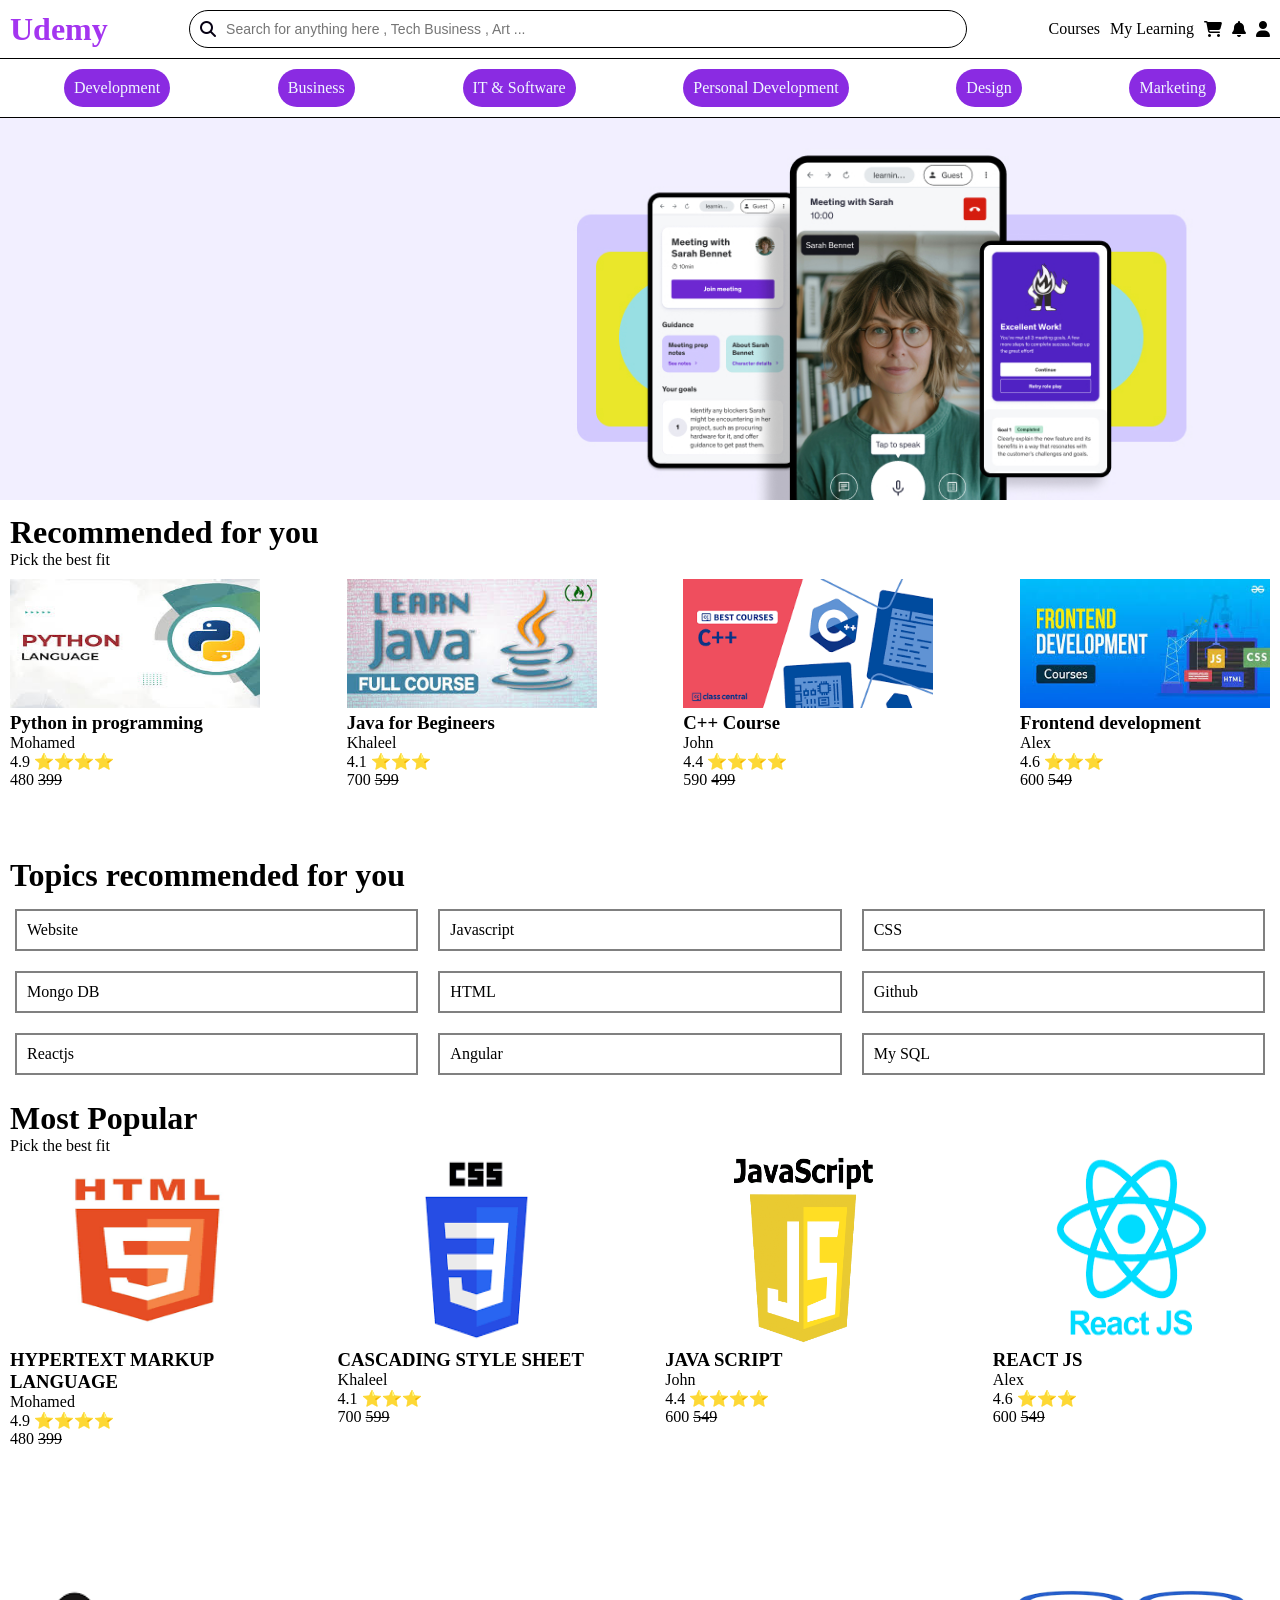
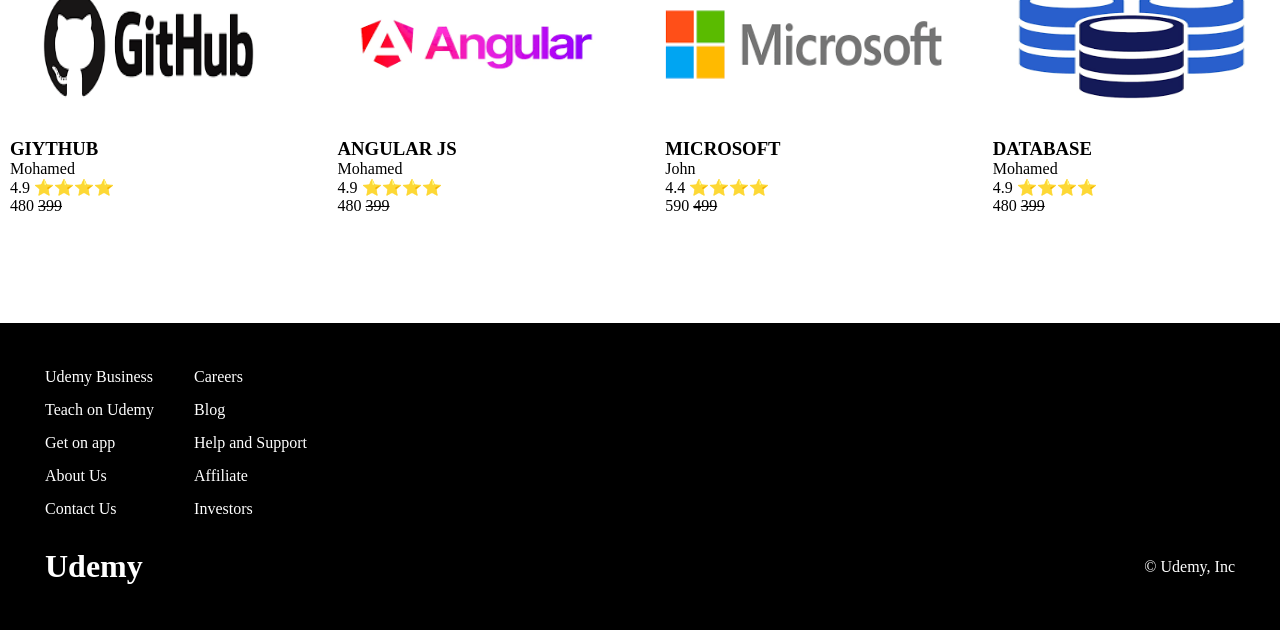
<file: images/index.html>
<!DOCTYPE html>
<html lang="en">

<head>
    <meta charset="UTF-8">
    <meta name="viewport" content="width=device-width, initial-scale=1.0">
    <title>Udemy</title>
    <link rel="stylesheet" href="style.css">
    <link rel="stylesheet" href="https://cdnjs.cloudflare.com/ajax/libs/font-awesome/6.7.2/css/all.min.css"
        integrity="sha512-Evv84Mr4kqVGRNSgIGL/F/aIDqQb7xQ2vcrdIwxfjThSH8CSR7PBEakCr51Ck+w+/U6swU2Im1vVX0SVk9ABhg=="
        crossorigin="anonymous" referrerpolicy="no-referrer" />
</head>

<body>
    <!--navbar-->
    <div class="navbar">
        <div class="navbars1">
            <h1 class="navbars1title">Udemy</h1>
        </div>
        <div class="navbars2">
            <i class="fa-solid fa-magnifying-glass" style="color: #060113;"></i>
            <input type="text" placeholder="Search for anything here , Tech Business , Art ...  ">
        </div>
        <div class="navbars3">
            <p>Courses</p>
            <p>My Learning</p>
            <i class="fa-solid fa-cart-shopping"></i>
            <i class="fa-solid fa-bell"></i>
            <i class="fa-solid fa-user"></i>
        </div>
    </div>
    <!--categories-->
    <div class="categories">
        <p>Development</p>
        <p>Business</p>
        <p>IT & Software</p>
        <p>Personal Development</p>
        <p>Design</p>
        <p>Marketing</p>
    </div>
    <!--sale image-->

    <div class="sale-image">
        <img src="sale image.jpg" alt="sale image">
    </div>

    <!--Recommended-->
    <div class="recommended">
        <h1 class="rec.title">Recommended for you</h1>
        <p>Pick the best fit</p>
        <div class="recommendedcon">
            <div class="course-card">
                <img src="pythonn.jpeg">
                <h3>Python in programming</h3>
                <p> Mohamed</p>
                <p>4.9 ⭐⭐⭐⭐</p>
                <p>480 <del>399</del></p>
            </div>
            <div class="course-card">
                <img src="java.jpeg">
                <h3>Java for Begineers</h3>
                <p>Khaleel</p>
                <p>4.1 ⭐⭐⭐</p>
                <p>700 <del>599</del></p>
            </div>
            <div class="course-card">
                <img src="c++">
                <h3>C++ Course</h3>
                <p>John</p>
                <p>4.4 ⭐⭐⭐⭐</p>
                <p>590 <del>499</del></p>
            </div>
            <div class="course-card">
                <img src="front.jpeg">
                <h3>Frontend development</h3>
                <p> Alex</p>
                <p>4.6 ⭐⭐⭐</p>
                <p>600 <del>549</del> </p>
            </div>
        </div>
    </div>

    <!--Topic-->
    <div class="topics">
        <h1 class="topics_t">
            Topics recommended for you</h1>
        <div class="topicon">
            <p>Website</p>
            <p>Javascript</p>
            <p>CSS</p>
            <p>Mongo DB</p>
            <p>HTML</p>
            <p>Github</p>
            <p>Reactjs</p>
            <p>Angular</p>
            <p>My SQL</p>
        </div>
    </div>
    <!--Popular-->
    <div class="popular">
        <h1 class="popt">Most Popular</h1>
        <p class="popsubt">Pick the best fit</p>
        <div class="popc">
              <div class="poplist">
                <img src="HTML.png">
                <h3>HYPERTEXT MARKUP LANGUAGE</h3>
                <p> Mohamed</p>
                <p>4.9 ⭐⭐⭐⭐</p>
                <p>480 <del>399</del></p>
            </div>
             <div class="poplist">
                <img src="css.png">
                <h3>CASCADING STYLE SHEET</h3>
                <p>Khaleel</p>
                <p>4.1 ⭐⭐⭐</p>
                <p>700 <del>599</del></p>
            </div>
            <div class="poplist">
                <img src="javas.png">
                <h3>JAVA SCRIPT</h3>
                <p>John</p>
                <p>4.4 ⭐⭐⭐⭐</p>
                <p>600 <del>549</del> </p>
            </div>
            <div class="poplist">
                <img src="react.png">
                <h3>REACT JS</h3>
                <p> Alex</p>
                <p>4.6 ⭐⭐⭐</p>
                <p>600 <del>549</del> </p>

            </div>
            <div class="poplist">
                <img src="GIT.png">
                <h3>GIYTHUB</h3>
                <p> Mohamed</p>
                <p>4.9 ⭐⭐⭐⭐</p>
                <p>480 <del>399</del></p>
            </div>

            <div class="poplist">
                <img src="ang.png">
                <h3>ANGULAR JS</h3>
                <p> Mohamed</p>
                <p>4.9 ⭐⭐⭐⭐</p>
                <p>480 <del>399</del></p>
            </div>
            <div class="poplist">
                <img src="mic.png">
                <h3>MICROSOFT</h3>
                <p>John</p>
                <p>4.4 ⭐⭐⭐⭐</p>
                <p>590 <del>499</del></p>
            </div>
            <div class="poplist">
                <img src="ds.png">
                <h3>DATABASE</h3>
                <p> Mohamed</p>
                <p>4.9 ⭐⭐⭐⭐</p>
                <p>480 <del>399</del></p>
            </div>
        </div>
    </div>
    <!--footer-->
    <div class="footer">
        <div class="footerone">
            <div class="footerones1">
                <p>Udemy Business</p>
                <p>Teach on Udemy</p>
                <p>Get on app</p>
                <p>About Us</p>
                <p>Contact Us</p>
            </div>
            <div class="footerones2">
                <p>Careers</p>
                <p>Blog</p>
                <p>Help and Support</p>
                <p>Affiliate</p>
                <p>Investors</p>
            </div>
        </div>
        <div class="footertwo">
            <h1>Udemy</h1>
            <p>&copy; Udemy, Inc</p>
        </div>
    </div>
</body>
</html>
</file>
<file: images/style.css>
*{
    padding: 0;
    margin: 0;
}
.navbar{
    padding: 10px;
    display: flex;
    justify-content: space-between;
    border-bottom: solid black 1px;
    gap: 10px;
     align-items: center;
}
.navbars1title{
    color: #a435f0;
}
.navbars2{
    padding: 10px;
    border: solid black 1px;
    border-radius: 30px;
    width: 60%;
    display: flex;
    gap: 10px;
     align-items: center;
}
.navbars2 input{
    border: none;
    width: 100%;
    font-size: 14px;
    
}
.navbars2 input:focus{
    outline: none;
}
.navbars3{
    display: flex;
    gap: 10px;
     align-items: center;
}
.categories{
    display: flex;
    padding: 10px;
    border-bottom: solid black 1px;
    justify-content: space-around;
}
.categories p{
    background-color: blueviolet;
    color: aliceblue;
    padding: 10px;
    border-radius: 30px;
}
.sale-image img{
    width: 100%;
}
.recommended{
    padding: 10px;
}
.course-card{
    width: 250px;
}
.course-card img{
    width: 100%;
    height: 50%;
}
.recommendedcon{
    display: flex;
    justify-content: space-between;
    margin-top: 10px;
    flex-wrap: wrap;
}
.topics{
    padding: 10px;
}
.topicon{
    display:flex;
    flex-wrap: wrap;
      gap: 10px;
    margin-top: 10px;
}
.topicon p{
    border: solid gray 2px;
    flex-grow: 1;
    flex-basis: 25%;
    padding: 10px;
    margin: 5px;
}
.popular{
    padding: 10px;
}
.popc{
    display: flex;
    justify-content: space-between;
    gap: 20px;
    flex-wrap: wrap;
}
.poplist{
    width: 22%;
}
.poplist img{
    width: 100%;
    height: 50%;
    
}
.footerone{
    display: flex;
    gap: 10px;
}
.footerone p{
    margin: 15px;
}
.footertwo{
    display: flex;
    justify-content: space-between;
    margin: 15px;
    align-items: center;
}
.footer{
    padding: 30px;
    background-color: black;
    color: white;
}
</file>
